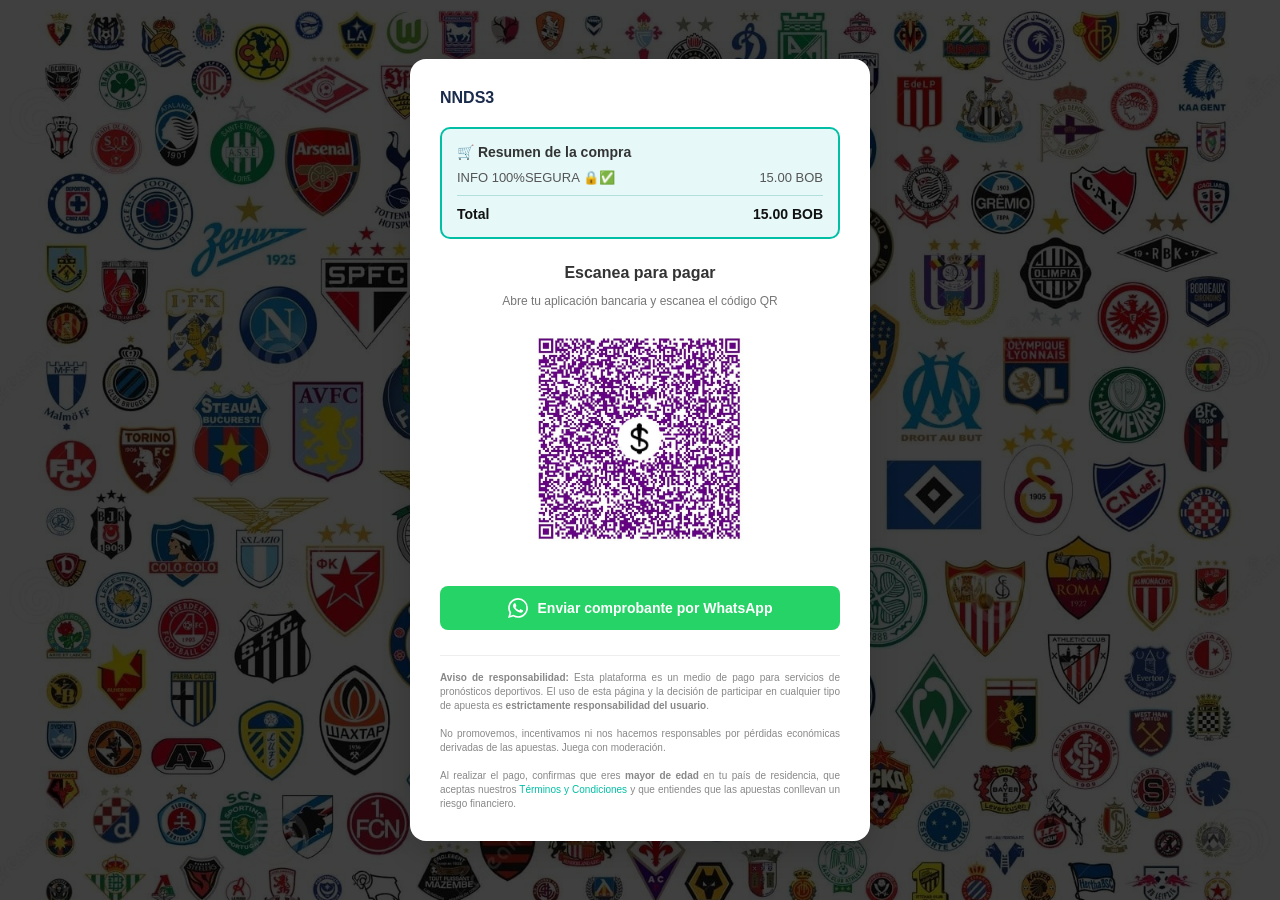
<file: index.html>
<!DOCTYPE html>
<html lang="es">
<head>
    <meta charset="UTF-8">
    <meta name="viewport" content="width=device-width, initial-scale=1.0">
    <title>Pago Seguro</title>
    <!-- Conectamos el CSS -->
    <link rel="stylesheet" href="style.css">
</head>
<body>

    <div class="payment-container">
        
        <div class="logo">NNDS3</div>

        <div class="summary-box">
            <h3>🛒 Resumen de la compra</h3>
            <div class="summary-row">
                <span>INFO 100%SEGURA 🔒✅</span>
                <span>15.00 BOB</span>
            </div>
            <div class="summary-total">
                <span>Total</span>
                <span>15.00 BOB</span>
            </div>
        </div>

        <div class="qr-section">
            <h2>Escanea para pagar</h2>
            <p>Abre tu aplicación bancaria y escanea el código QR</p>
            
            <!-- Tu imagen QR (Verifica que la ruta sea exacta) -->
            <img src="jpg/WhatsApp Image 2026-11-06 at 23.01.12.jpeg" alt="Código QR de Pago" class="qr-image">
        </div>

        <!-- Botón de WhatsApp -->
        <a href="https://wa.me/59164050325?text=Hola,%20acabo%20de%20realizar%20el%20pago,%20aquí%20está%20mi%20comprobante." target="_blank" class="whatsapp-btn">
            <svg class="whatsapp-icon" viewBox="0 0 24 24">
                <path d="M17.472 14.382c-.297-.149-1.758-.867-2.03-.967-.273-.099-.471-.148-.67.15-.197.297-.767.966-.94 1.164-.173.199-.347.223-.644.075-.297-.15-1.255-.463-2.39-1.475-.883-.788-1.48-1.761-1.653-2.059-.173-.297-.018-.458.13-.606.134-.133.298-.347.446-.52.149-.174.198-.298.298-.497.099-.198.05-.371-.025-.52-.075-.149-.669-1.612-.916-2.207-.242-.579-.487-.5-.669-.51-.173-.008-.371-.01-.57-.01-.198 0-.52.074-.792.372-.272.297-1.04 1.016-1.04 2.479 0 1.462 1.065 2.875 1.213 3.074.149.198 2.096 3.2 5.077 4.487.709.306 1.262.489 1.694.625.712.227 1.36.195 1.871.118.571-.085 1.758-.719 2.006-1.413.248-.694.248-1.289.173-1.413-.074-.124-.272-.198-.57-.347m-5.421 7.403h-.004a9.87 9.87 0 01-5.031-1.378l-.361-.214-3.741.982.998-3.648-.235-.374a9.86 9.86 0 01-1.51-5.26c.001-5.45 4.436-9.884 9.888-9.884 2.64 0 5.122 1.03 6.988 2.898a9.825 9.825 0 012.893 6.994c-.003 5.45-4.437 9.884-9.885 9.884m8.413-18.297A11.815 11.815 0 0012.05 0C5.495 0 .16 5.335.157 11.892c0 2.096.547 4.142 1.588 5.945L.057 24l6.305-1.654a11.882 11.882 0 005.683 1.448h.005c6.554 0 11.89-5.335 11.893-11.893a11.821 11.821 0 00-3.48-8.413z"/>
            </svg>
            Enviar comprobante por WhatsApp
        </a>

        <!-- NUEVO BLOQUE LEGAL CON AVISO DE RESPONSABILIDAD -->
        <div class="terms" style="text-align: justify; margin-top: 25px; border-top: 1px solid #eee; padding-top: 15px;">
            <strong>Aviso de responsabilidad:</strong> Esta plataforma es un medio de pago para servicios de pronósticos deportivos. El uso de esta página y la decisión de participar en cualquier tipo de apuesta es <strong>estrictamente responsabilidad del usuario</strong>. 
            <br><br>
            No promovemos, incentivamos ni nos hacemos responsables por pérdidas económicas derivadas de las apuestas. Juega con moderación. 
            <br><br>
            Al realizar el pago, confirmas que eres <strong>mayor de edad</strong> en tu país de residencia, que aceptas nuestros <a href="terminos.html">Términos y Condiciones</a> y que entiendes que las apuestas conllevan un riesgo financiero.
        </div>

    </div>

</body>
</html>
</file>
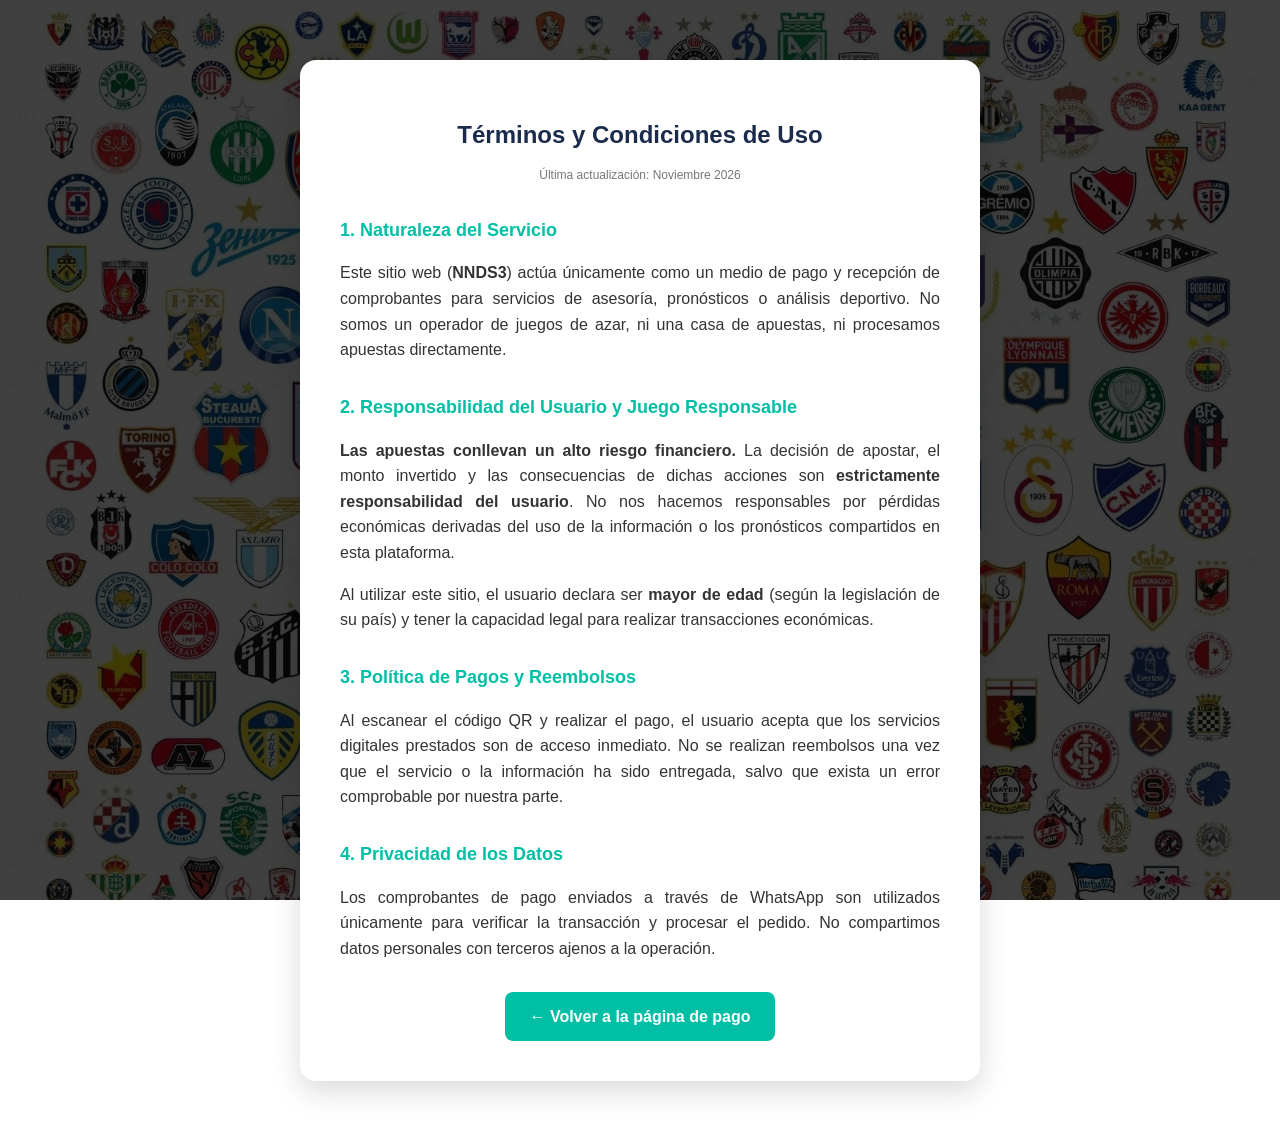
<file: terminos.html>
<!DOCTYPE html>
<html lang="es">
<head>
    <meta charset="UTF-8">
    <meta name="viewport" content="width=device-width, initial-scale=1.0">
    <title>Términos y Condiciones - NNDS3</title>
    <!-- Reutilizamos tu mismo CSS -->
    <link rel="stylesheet" href="style.css">
    <style>
        /* Estilos extras solo para esta página de términos */
        .legal-container {
            background-color: #ffffff;
            border-radius: 16px;
            box-shadow: 0 10px 30px rgba(0, 0, 0, 0.15);
            width: 100%;
            max-width: 600px;
            padding: 40px;
            margin: 40px auto;
            text-align: justify;
            line-height: 1.6;
            color: #333;
        }
        .legal-container h1 {
            color: #1a2b4c;
            font-size: 24px;
            margin-bottom: 10px;
            text-align: center;
        }
        .legal-container h2 {
            color: #00bfa5;
            font-size: 18px;
            margin-top: 30px;
            margin-bottom: 10px;
        }
        .back-btn {
            display: block;
            width: fit-content;
            margin: 30px auto 0 auto;
            padding: 12px 24px;
            background-color: #00bfa5;
            color: white;
            text-decoration: none;
            border-radius: 8px;
            font-weight: bold;
            transition: background-color 0.3s;
        }
        .back-btn:hover {
            background-color: #008f7d;
        }
    </style>
</head>
<body>

    <div class="legal-container">
        <h1>Términos y Condiciones de Uso</h1>
        <p style="text-align: center; font-size: 12px; color: #777;">Última actualización: Noviembre 2026</p>

        <h2>1. Naturaleza del Servicio</h2>
        <p>Este sitio web (<strong>NNDS3</strong>) actúa únicamente como un medio de pago y recepción de comprobantes para servicios de asesoría, pronósticos o análisis deportivo. No somos un operador de juegos de azar, ni una casa de apuestas, ni procesamos apuestas directamente.</p>

        <h2>2. Responsabilidad del Usuario y Juego Responsable</h2>
        <p><strong>Las apuestas conllevan un alto riesgo financiero.</strong> La decisión de apostar, el monto invertido y las consecuencias de dichas acciones son <strong>estrictamente responsabilidad del usuario</strong>. No nos hacemos responsables por pérdidas económicas derivadas del uso de la información o los pronósticos compartidos en esta plataforma.</p>
        <p>Al utilizar este sitio, el usuario declara ser <strong>mayor de edad</strong> (según la legislación de su país) y tener la capacidad legal para realizar transacciones económicas.</p>

        <h2>3. Política de Pagos y Reembolsos</h2>
        <p>Al escanear el código QR y realizar el pago, el usuario acepta que los servicios digitales prestados son de acceso inmediato. No se realizan reembolsos una vez que el servicio o la información ha sido entregada, salvo que exista un error comprobable por nuestra parte.</p>

        <h2>4. Privacidad de los Datos</h2>
        <p>Los comprobantes de pago enviados a través de WhatsApp son utilizados únicamente para verificar la transacción y procesar el pedido. No compartimos datos personales con terceros ajenos a la operación.</p>

        <a href="index.html" class="back-btn">← Volver a la página de pago</a>
    </div>

</body>
</html>
</file>
<file: style.css>
/* Estilos generales y fondo con imagen */
body {
    font-family: 'Segoe UI', Tahoma, Geneva, Verdana, sans-serif;
    
    /* FONDO: Reemplaza 'fondo.jpg' por el nombre de tu imagen */
    background-image: linear-gradient(rgba(0, 0, 0, 0.75), rgba(0, 0, 0, 0.75)), url('jpg/WhatsApp\ Image\ 2026-11-06\ at\ 23.17.31.jpeg');
    background-size: cover;
    background-position: center;
    background-attachment: fixed;
    
    display: flex;
    justify-content: center;
    align-items: center;
    min-height: 100vh;
    margin: 0;
    padding: 20px;
    box-sizing: border-box;
}

/* Contenedor principal blanco */
.payment-container {
    background-color: #ffffff;
    border-radius: 16px;
    box-shadow: 0 10px 30px rgba(0, 0, 0, 0.15);
    width: 100%;
    max-width: 400px;
    padding: 30px;
    text-align: center;
}

/* Logo superior */
.logo {
    font-weight: 900;
    font-size: 16px;
    color: #1a2b4c;
    text-align: left;
    margin-bottom: 20px;
}

/* Resumen de compra */
.summary-box {
    background-color: #e6f8f8;
    border: 2px solid #00bfa5;
    border-radius: 10px;
    padding: 15px;
    margin-bottom: 25px;
    text-align: left;
}

.summary-box h3 {
    margin: 0 0 10px 0;
    font-size: 14px;
    color: #333;
}

.summary-row {
    display: flex;
    justify-content: space-between;
    font-size: 13px;
    color: #555;
    margin-bottom: 10px;
    padding-bottom: 10px;
    border-bottom: 1px solid #b2dfdb;
}

.summary-total {
    display: flex;
    justify-content: space-between;
    font-weight: bold;
    font-size: 14px;
    color: #111;
}

/* Sección del QR */
.qr-section h2 {
    font-size: 16px;
    color: #333;
    margin-bottom: 5px;
}

.qr-section p {
    font-size: 12px;
    color: #777;
    margin-bottom: 15px;
}

.qr-image {
    max-width: 220px;
    width: 100%;
    border-radius: 10px;
    padding: 5px;
}

/* Botón de WhatsApp */
.whatsapp-btn {
    display: flex;
    align-items: center;
    justify-content: center;
    gap: 10px;
    background-color: #25D366;
    color: white;
    text-decoration: none;
    padding: 12px;
    border-radius: 8px;
    font-weight: bold;
    font-size: 14px;
    margin-top: 25px;
    transition: background-color 0.3s;
}

.whatsapp-btn:hover {
    background-color: #1ebe57;
}

.whatsapp-icon {
    width: 20px;
    height: 20px;
    fill: white;
}

/* Pie de página / Términos */
.terms {
    font-size: 10px;
    color: #888;
    line-height: 1.4;
    margin-top: 20px;
}

.terms a {
    color: #00bfa5;
    text-decoration: none;
}
</file>
